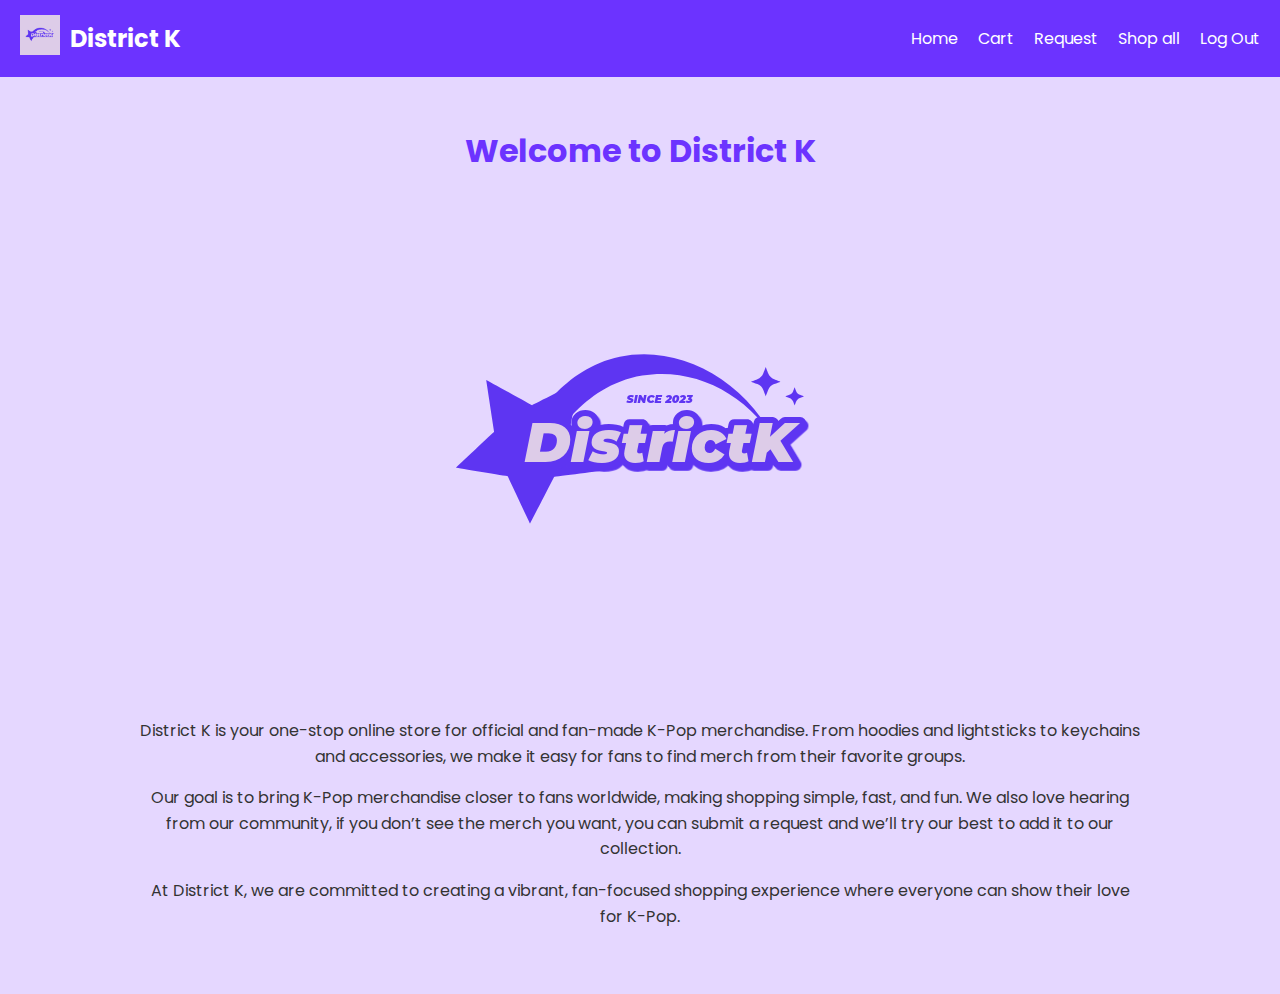
<file: index.html>
<!DOCTYPE html>
<html lang="en">
<head>
    <meta charset="UTF-8">
    <meta name="viewport" content="width=device-width, initial-scale=1.0">
    <title>District K</title>
    <link rel="stylesheet" href="style.css">
    <link href="https://fonts.googleapis.com/css2?family=Poppins:wght@400;500;700&display=swap" rel="stylesheet">
</head>
<body>
    <header>
        <div class="nav-container">
            <div class="logo">
                <!-- Logo image -->
                <a href="index.html">
                    <img src="Logo 1.png" class="logo-img">
                </a>
                <!-- Optional text next to logo -->
                <a href="index.html" class="logo-text">District K</a>
            </div>
            <nav>
                <ul class="nav-links">
                    <li><a href="index.html">Home</a></li>
                    <li><a href="cart.html">Cart</a></li>
                    <li><a href="requests.html">Request</a></li>
                    <li><a href="shop all.html">Shop all</a></li>
                    <li><a href="login.html">Log Out</a></li> <!-- Log Out link -->
                </ul>
            </nav>
        </div>
    </header>

    <section class="about-site">
        <h2>Welcome to District K</h2>

        <!-- Image below the heading -->
    <div class="about-image-container">
        <img src="logo 2 transparent.png" alt="K-Pop merchandise" class="about-image">
    </div>

        <p>
            District K is your one-stop online store for official and fan-made K-Pop merchandise. 
            From hoodies and lightsticks to keychains and accessories, we make it easy for fans 
            to find merch from their favorite groups.
        </p>
        <p>
            Our goal is to bring K-Pop merchandise closer to fans worldwide, making shopping 
            simple, fast, and fun. We also love hearing from our community, if you don’t see 
            the merch you want, you can submit a request and we’ll try our best to add it to our collection.
        </p>
        <p>
            At District K, we are committed to creating a vibrant, fan-focused shopping experience 
            where everyone can show their love for K-Pop.
        </p>
    </section>
</body>
</html>
</file>
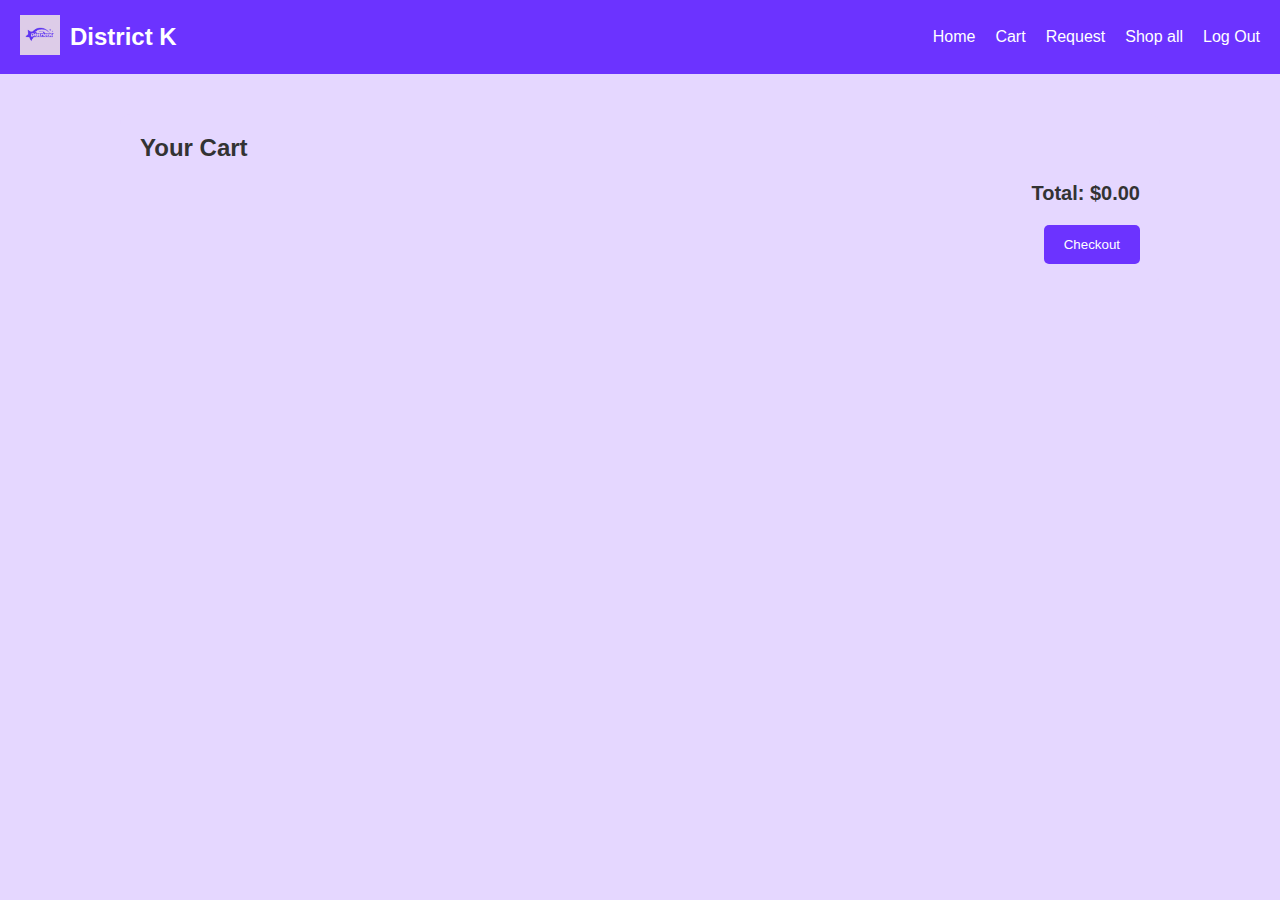
<file: cart.html>
<!DOCTYPE html>
<html lang="en">
<head>
    <meta charset="UTF-8">
    <meta name="viewport" content="width=device-width, initial-scale=1.0">
    <title>Cart - District K</title>
    <link rel="stylesheet" href="style.css">
</head>
<body>
    <header>
        <div class="nav-container">
            <div class="logo">
                <a href="index.html"><img src="Logo 1.png" class="logo-img"></a>
                <a href="index.html" class="logo-text">District K</a>
            </div>
            <nav>
                <ul class="nav-links">
                    <li><a href="index.html">Home</a></li>
                    <li><a href="cart.html">Cart</a></li>
                    <li><a href="requests.html">Request</a></li>
                    <li><a href="shop all.html">Shop all</a></li>
                    <li><a href="login.html">Log Out</a></li>
                </ul>
            </nav>
        </div>
    </header>

    <div class="cart-container">
        <h2>Your Cart</h2>
        <div id="cartItems"></div>
        <div class="total" id="totalPrice">Total: $0</div>
        <button class="checkout-btn" onclick="checkout()">Checkout</button>
    </div>

    <script>
        const cartContainer = document.getElementById('cartItems');
        const totalPriceEl = document.getElementById('totalPrice');

        function renderCart() {
            let cart = JSON.parse(localStorage.getItem('cart')) || [];
            cartContainer.innerHTML = '';
            let total = 0;

            cart.forEach((item, index) => {
                const itemTotal = item.price * item.quantity;
                total += itemTotal;

                const div = document.createElement('div');
                div.className = 'cart-item';
                div.innerHTML = `
                    <img src="images/${item.name}.png" alt="${item.name}">
                    <div class="cart-details">
                        <strong>${item.name}</strong>
                        ${item.size ? `<span>Size: ${item.size}</span>` : ''}
                        <span>Price: $${item.price}</span>
                    </div>
                    <div class="cart-actions">
                        <input type="number" min="1" value="${item.quantity}" onchange="updateQuantity(${index}, this.value)">
                        <button class="remove-btn" onclick="removeItem(${index})">Remove</button>
                    </div>
                `;
                cartContainer.appendChild(div);
            });

            totalPriceEl.innerText = `Total: $${total.toFixed(2)}`;
        }

        function removeItem(index) {
            let cart = JSON.parse(localStorage.getItem('cart')) || [];
            cart.splice(index, 1);
            localStorage.setItem('cart', JSON.stringify(cart));
            renderCart();
        }

        function updateQuantity(index, qty) {
            let cart = JSON.parse(localStorage.getItem('cart')) || [];
            cart[index].quantity = parseInt(qty);
            localStorage.setItem('cart', JSON.stringify(cart));
            renderCart();
        }

        function checkout() {
            alert('Thank you for your purchase!');
            localStorage.removeItem('cart');
            renderCart();
        }

        renderCart();
    </script>
</body>
</html>
</file>
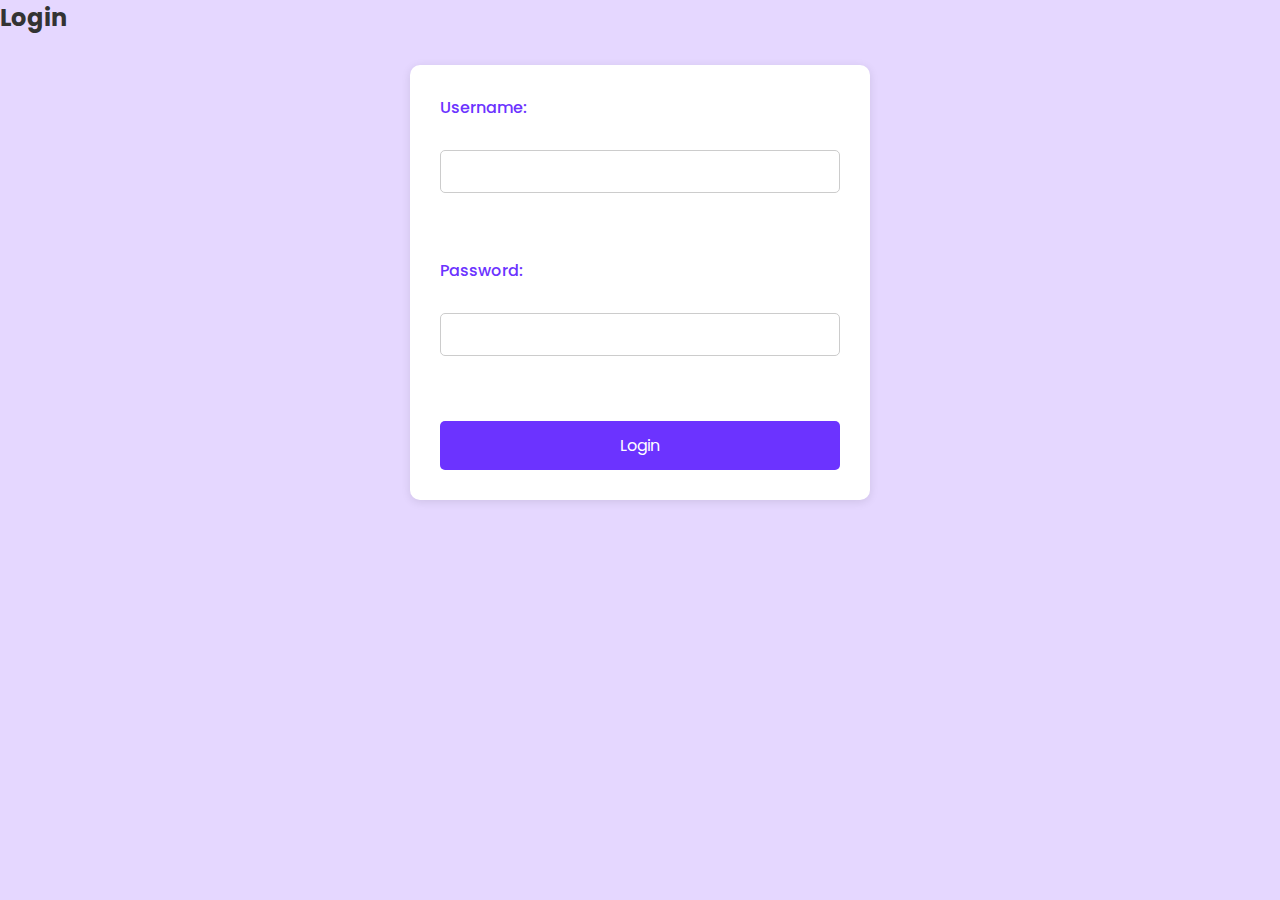
<file: login.html>
<!DOCTYPE html>
<html>
<head>
    <title>Login</title>
    <link rel="stylesheet" href="style.css">
    <link href="https://fonts.googleapis.com/css2?family=Poppins:wght@400;500;700&display=swap" rel="stylesheet">

</head>
<body>

<h2>Login</h2>

<form id="loginForm">
    <label>Username:</label><br>
    <input type="text" id="username" required><br><br>

    <label>Password:</label><br>
    <input type="password" id="password" required><br><br>

    <button type="submit">Login</button>
</form>

<script>
document.getElementById("loginForm").addEventListener("submit", function(event){
    event.preventDefault();

    let storedUsername = localStorage.getItem("username");
    let storedPassword = localStorage.getItem("password");

    let enteredUsername = document.getElementById("username").value;
    let enteredPassword = document.getElementById("password").value;

    if (enteredUsername === storedUsername && enteredPassword === storedPassword) {
        alert("Login successful!");
        window.location.href = "index.html";
    } else {
        alert("Incorrect username or password. Try again or register first.");
    }
});
</script>

</body>
</html>
</file>
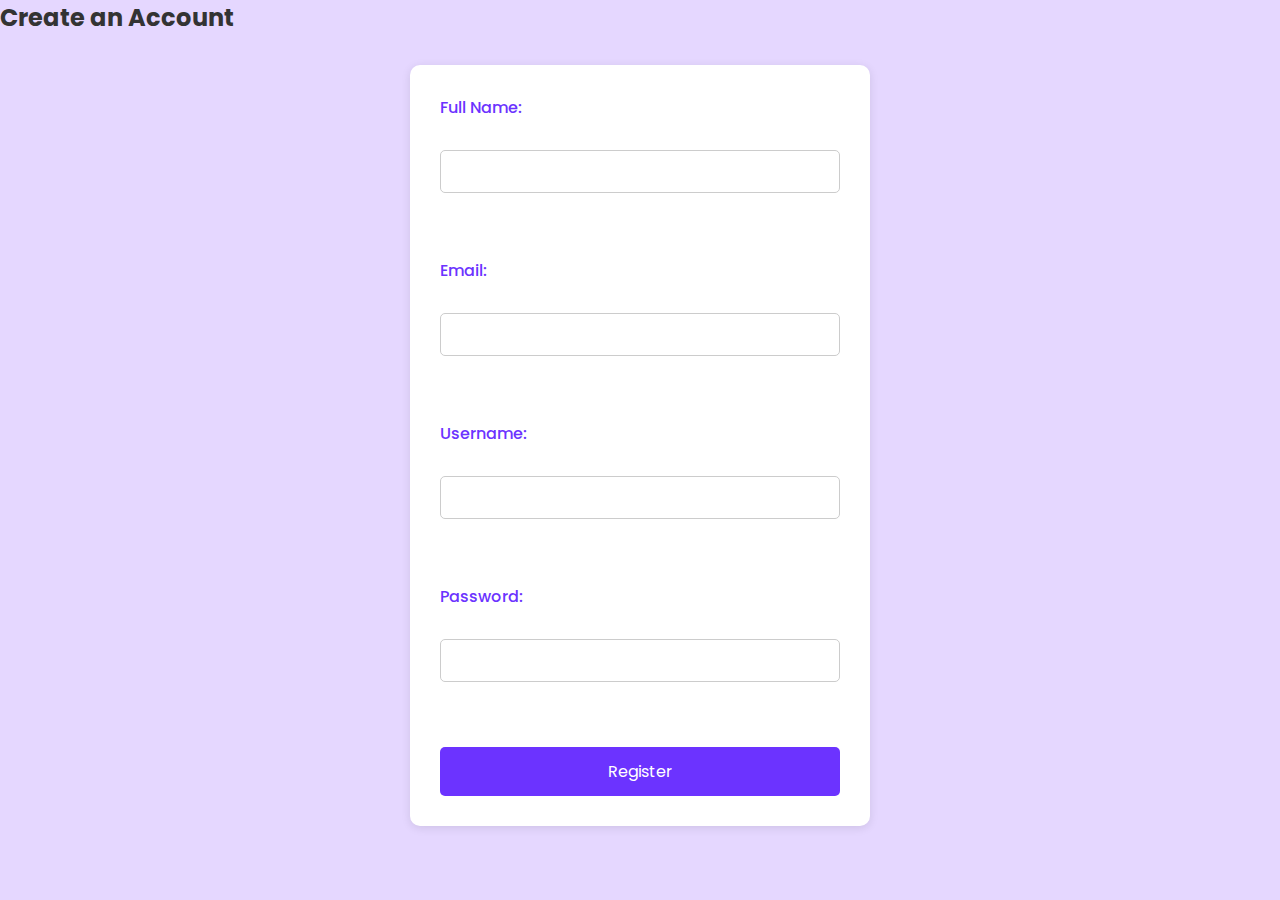
<file: register.html>
<!DOCTYPE html>
<html>
    <title>Register</title>
    <link rel="stylesheet" href="style.css">
    <link href="https://fonts.googleapis.com/css2?family=Poppins:wght@400;500;700&display=swap" rel="stylesheet">

</head>
<body>

<h2>Create an Account</h2>

<form id="registerForm">
    <label>Full Name:</label><br>
    <input type="text" id="fullname" required><br><br>

    <label>Email:</label><br>
    <input type="email" id="email" required><br><br>

    <label>Username:</label><br>
    <input type="text" id="username" required><br><br>

    <label>Password:</label><br>
    <input type="password" id="password" required><br><br>

    <button type="submit">Register</button>
</form>

<script>
document.getElementById("registerForm").addEventListener("submit", function(event){
    event.preventDefault();

    // Save to localStorage
    localStorage.setItem("fullname", document.getElementById("fullname").value);
    localStorage.setItem("email", document.getElementById("email").value);
    localStorage.setItem("username", document.getElementById("username").value);
    localStorage.setItem("password", document.getElementById("password").value);

    alert("Registration successful! You can now log in.");
    window.location.href = "login.html";
});
</script>

</body>
</html>
</file>
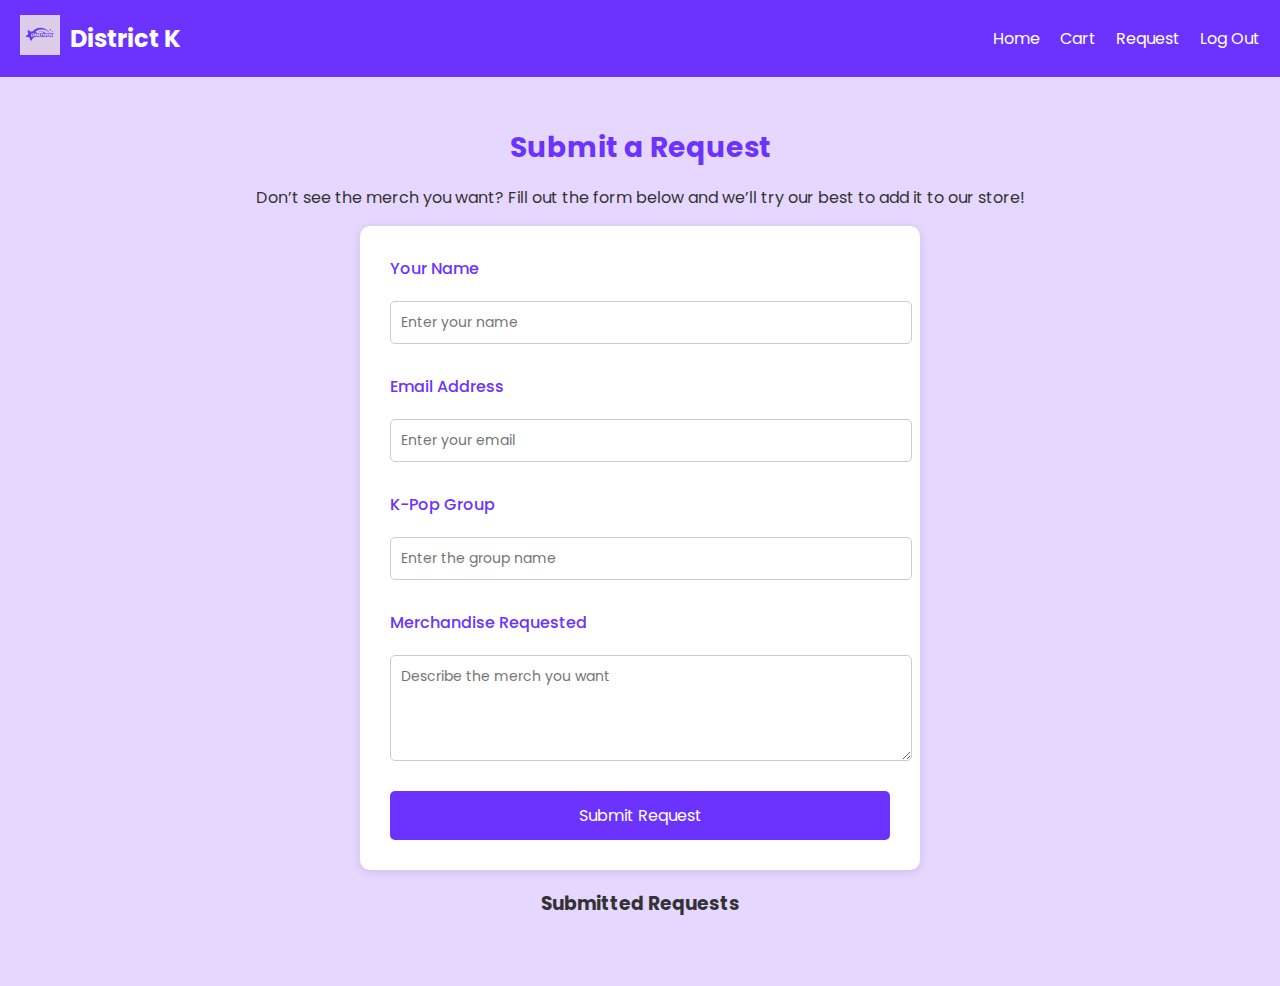
<file: requests.html>
<!DOCTYPE html>
<html lang="en">
<head>
    <meta charset="UTF-8">
    <meta name="viewport" content="width=device-width, initial-scale=1.0">
    <title>Submit a Request - District K</title>
    <link rel="stylesheet" href="style.css">
    <link href="https://fonts.googleapis.com/css2?family=Poppins:wght@400;500;700&display=swap" rel="stylesheet">
</head>
<body>
    <!-- Header -->
    <header>
        <div class="nav-container">
            <div class="logo">
                <a href="index.html">
                    <img src="Logo 1.png" class="logo-img">
                </a>
                <a href="index.html" class="logo-text">District K</a>
            </div>
            <nav>
                <ul class="nav-links">
                    <li><a href="index.html">Home</a></li>
                    <li><a href="cart.html">Cart</a></li>
                    <li><a href="requests.html"> Request</a></li>
                    <li><a href="login.html">Log Out</a></li>
                </ul>
            </nav>
        </div>
    </header>

    <!-- Requests Section -->
    <section class="requests">
        <h2>Submit a Request</h2>
        <p>Don’t see the merch you want? Fill out the form below and we’ll try our best to add it to our store!</p>

        <form id="requestForm">
            <label for="name">Your Name</label>
            <input type="text" id="name" name="name" placeholder="Enter your name" required>

            <label for="email">Email Address</label>
            <input type="email" id="email" name="email" placeholder="Enter your email" required>

            <label for="group">K-Pop Group</label>
            <input type="text" id="group" name="group" placeholder="Enter the group name" required>

            <label for="merch">Merchandise Requested</label>
            <textarea id="merch" name="merch" rows="4" placeholder="Describe the merch you want" required></textarea>

            <button type="submit">Submit Request</button>
        </form>

        <h3>Submitted Requests</h3>
        <div id="submittedRequests"></div>
    </section>

    <script>
        const form = document.getElementById('requestForm');
        const submittedRequests = docu
</file>
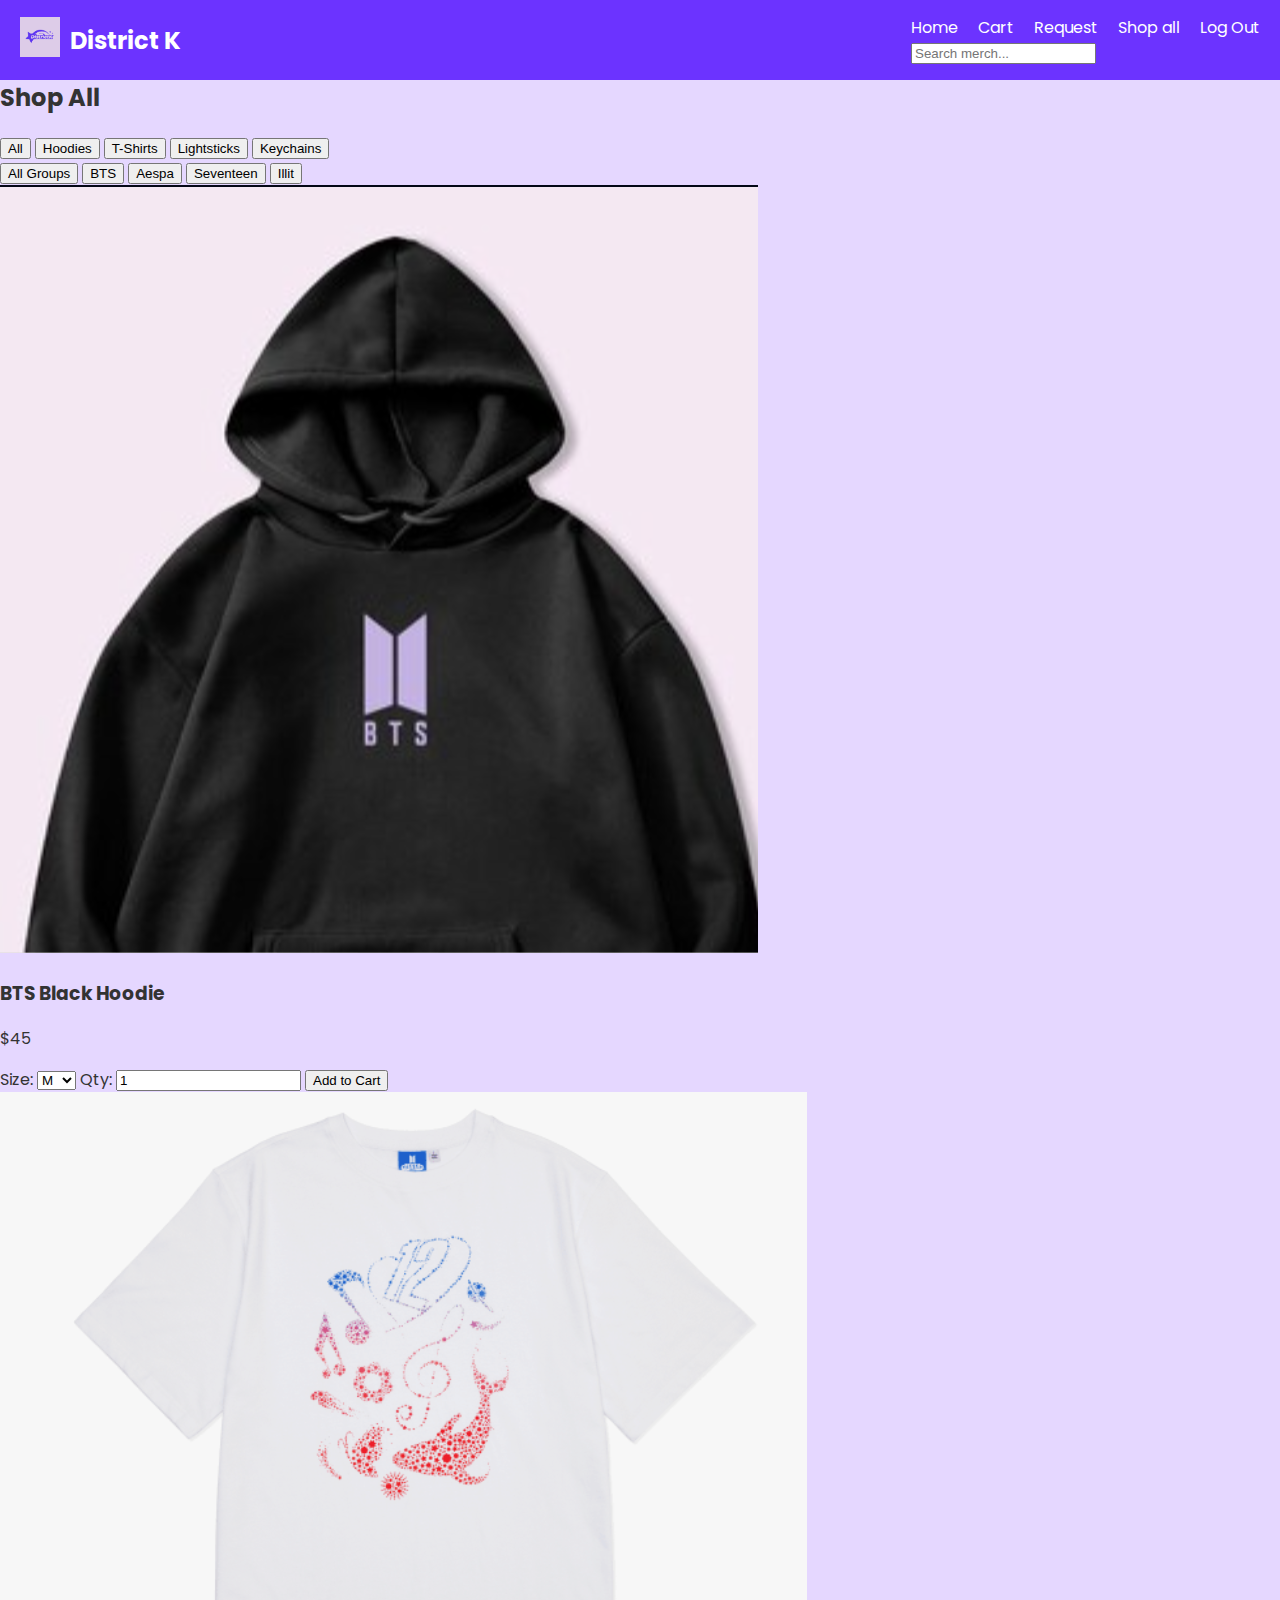
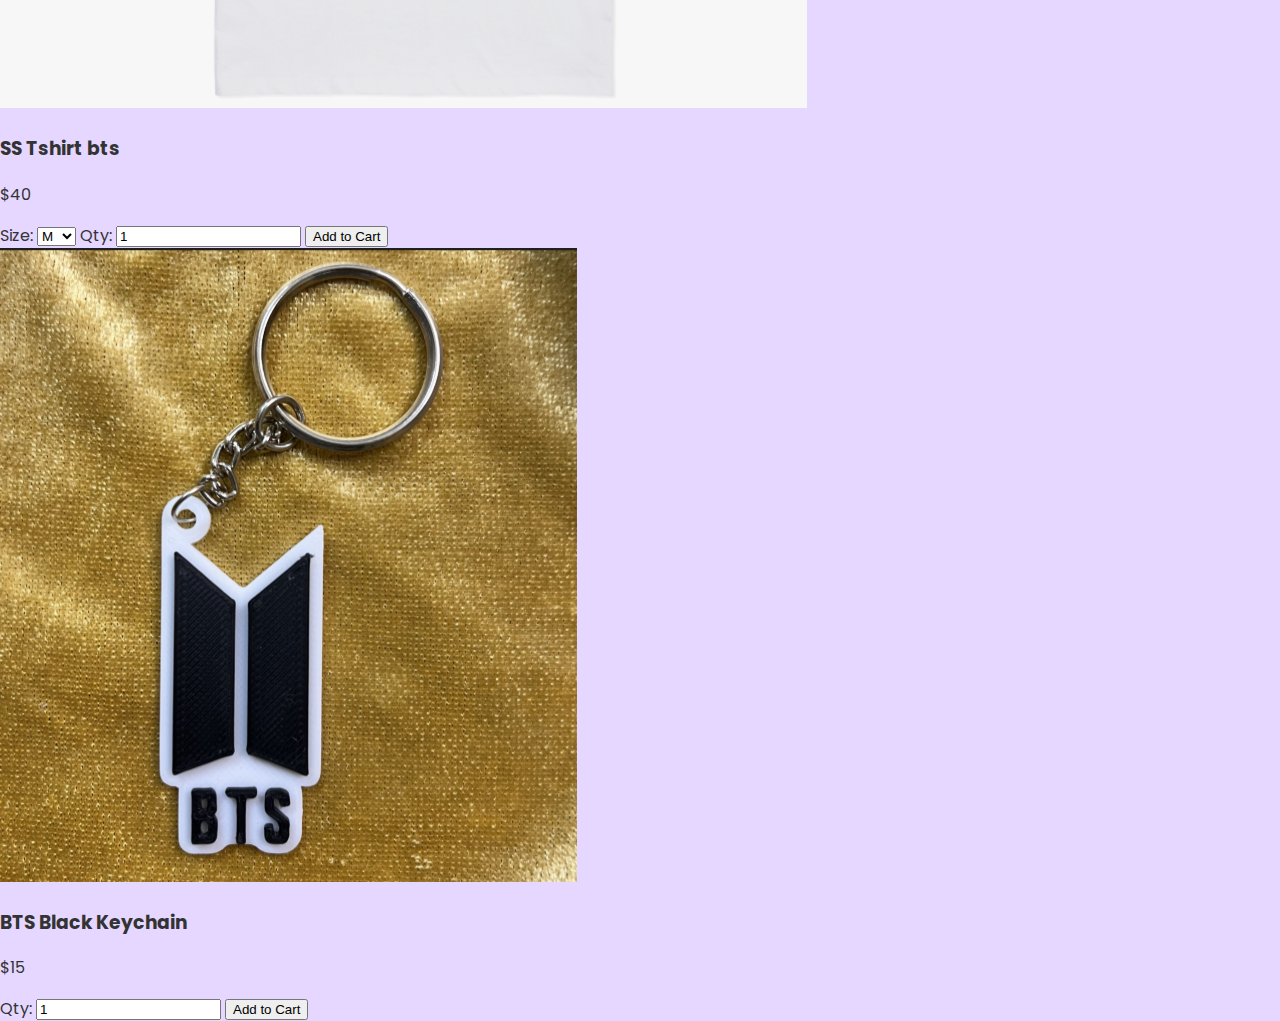
<file: shop all.html>
<!DOCTYPE html>
<html lang="en">
<head>
    <meta charset="UTF-8">
    <meta name="viewport" content="width=device-width, initial-scale=1.0">
    <title>Shop All - District K</title>
    <link rel="stylesheet" href="style.css">
    <link href="https://fonts.googleapis.com/css2?family=Poppins:wght@400;500;700&display=swap" rel="stylesheet">
</head>

<body>
    <header>
        <div class="nav-container">
            <div class="logo">
                <a href="index.html">
                    <img src="Logo 1.png" class="logo-img">
                </a>
                <a href="index.html" class="logo-text">District K</a>
            </div>
            <nav>
                <ul class="nav-links">
                    <li><a href="index.html">Home</a></li>
                    <li><a href="cart.html">Cart</a></li>
                    <li><a href="requests.html">Request</a></li>
                    <li><a href="shop all.html">Shop all</a></li>
                    <li><a href="login.html">Log Out</a></li>
                </ul>
                <!-- Search bar -->
                <input type="text" id="searchBar" placeholder="Search merch..." onkeyup="filterItems()">
            </nav>
        </div>
    </header>

    <section class="shop-all">
        <h2>Shop All</h2>

        <!-- Categories -->
        <div class="categories">
            <button onclick="filterCategory('all')">All</button>
            <button onclick="filterCategory('hoodie')">Hoodies</button>
            <button onclick="filterCategory('tshirt')">T-Shirts</button>
            <button onclick="filterCategory('lightstick')">Lightsticks</button>
            <button onclick="filterCategory('keychain')">Keychains</button>
        </div>

        <!-- Groups -->
        <div class="groups">
            <button onclick="filterGroup('all')">All Groups</button>
            <button onclick="filterGroup('bts')">BTS</button>
            <button onclick="filterGroup('aespa')">Aespa</button>
            <button onclick="filterGroup('seventeen')">Seventeen</button>
            <button onclick="filterGroup('illit')">Illit</button>
        </div>

        <!-- Products Grid -->
        <div class="products" id="productsContainer">

            <!-- Example Product with size and quantity -->
            <div class="product" data-group="bts" data-category="hoodie">
                <img src="black bts hoodie.png" alt="BTS Black Hoodie">
                <h3>BTS Black Hoodie</h3>
                <p>$45</p>
                <label>Size:
                    <select class="size">
                        <option value="S">S</option>
                        <option value="M" selected>M</option>
                        <option value="L">L</option>
                        <option value="XL">XL</option>
                    </select>
                </label>
                <label>Qty:
                    <input type="number" class="quantity" value="1" min="1">
                </label>
                <button class="add-to-cart">Add to Cart</button>
            </div>

            <div class="product" data-group="bts" data-category="tshirt">
                <img src="SS Tshirt bts.png" alt="SS Tshirt bts">
                <h3>SS Tshirt bts</h3>
                <p>$40</p>
                <label>Size:
                    <select class="size">
                        <option value="S">S</option>
                        <option value="M" selected>M</option>
                        <option value="L">L</option>
                        <option value="XL">XL</option>
                    </select>
                </label>
                <label>Qty:
                    <input type="number" class="quantity" value="1" min="1">
                </label>
                <button class="add-to-cart">Add to Cart</button>
            </div>

            <!-- Keychains and lightsticks (no size) -->
            <div class="product" data-group="bts" data-category="keychain">
                <img src="BTS Black Keychain.png" alt="BTS Black Keychain">
                <h3>BTS Black Keychain</h3>
                <p>$15</p>
                <label>Qty:
                    <input type="number" class="quantity" value="1" min="1">
                </label>
                <button class="add-to-cart">Add to Cart</button>
            </div>

            <!-- Add other products following same format -->
            <!-- Make sure to add size selectors for hoodies/tshirts, skip for lightsticks/keychains -->

        </div>
    </section>

    <script>
        // Category filter
        function filterCategory(category) {
            const products = document.querySelectorAll('.product');
            products.forEach(product => {
                if (category === 'all' || product.dataset.category.toLowerCase() === category.toLowerCase()) {
                    product.style.display = 'block';
                } else {
                    product.style.display = 'none';
                }
            });
        }

        // Group filter
        function filterGroup(group) {
            const products = document.querySelectorAll('.product');
            products.forEach(product => {
                if (group === 'all' || product.dataset.group.toLowerCase() === group.toLowerCase()) {
                    product.style.display = 'block';
                } else {
                    product.style.display = 'none';
                }
            });
        }

        // Search filter
        function filterItems() {
            const searchValue = document.getElementById('searchBar').value.toLowerCase();
            const products = document.querySelectorAll('.product');
            products.forEach(product => {
                const text = product.querySelector('h3').innerText.toLowerCase();
                if (text.includes(searchValue)) {
                    product.style.display = 'block';
                } else {
                    product.style.display = 'none';
                }
            });
        }

        // Add to Cart
        const cartButtons = document.querySelectorAll('.add-to-cart');
        cartButtons.forEach(button => {
            button.addEventListener('click', (e) => {
                const productDiv = e.target.closest('.product');
                const name = productDiv.querySelector('h3').innerText;
                const price = parseFloat(productDiv.querySelector('p').innerText.replace('$',''));
                const sizeSelect = productDiv.querySelector('.size');
                const size = sizeSelect ? sizeSelect.value : '';
                const qtyInput = productDiv.querySelector('.quantity');
                const quantity = qtyInput ? parseInt(qtyInput.value) : 1;

                // Get cart from localStorage
                let cart = JSON.parse(localStorage.getItem('cart')) || [];
                cart.push({name, price, size, quantity});
                localStorage.setItem('cart', JSON.stringify(cart));

                // Redirect to cart
                window.location.href = 'cart.html';
            });
        });
    </script>
</body>
</html>
</file>
<file: style.css>
/* Primary Colors from Logo */
:root {
    --primary-purple: #6C33FF; /* main purple from logo */
    --secondary-light: #E5D7FF; /* light lavender background */
    --accent: #FFFFFF; /* text/contrast */
    --hover-accent: #D1BFFF; /* subtle hover for links/buttons */
}

/* ========== GENERAL STYLING ========== */
body {
    margin: 0;
    font-family: 'Poppins', Arial, sans-serif;
    background-color: var(--secondary-light);
    color: #333;
}

h2 {
    margin-top: 0;
    font-family: 'Poppins', Arial, sans-serif;
    font-weight: 700;
}

/* ========== HEADER / NAVIGATION ========== */
header {
    background-color: var(--primary-purple);
    padding: 15px 20px;
    color: var(--accent);
}

.nav-container {
    display: flex;
    justify-content: space-between;
    align-items: center;
}

/* Logo with image and text */
.logo {
    display: flex;
    align-items: center;
    gap: 10px; /* space between image and text */
}

.logo-img {
    max-height: 40px; /* ensures logo fits within nav */
    width: auto;       /* keeps aspect ratio */
}

.logo-text {
    font-size: 24px;   /* text size to fit nav */
    font-weight: 700;
    color: var(--accent);
    text-decoration: none;
}

.nav-links {
    list-style: none;
    display: flex;
    gap: 20px;
    margin: 0;
    padding: 0;
}

.nav-links li a {
    color: var(--accent);
    text-decoration: none;
    font-size: 16px;
    font-family: 'Poppins', Arial, sans-serif;
    transition: color 0.3s;
}

.nav-links li a:hover {
    color: var(--hover-accent);
}

/* Responsive header for small screens */
@media (max-width: 600px) {
    .nav-container {
        flex-direction: column;
        align-items: flex-start;
    }
    .nav-links {
        flex-direction: column;
        width: 100%;
        gap: 10px;
        margin-top: 10px;
    }
    .logo-img {
        max-height: 30px; /* smaller logo on mobile */
    }
    .logo-text {
        font-size: 20px; /* smaller text on mobile */
    }
}

/* ========== ABOUT SECTION ========== */
.about-site {
    background-color: var(--secondary-light);
    padding: 50px 20px;
    text-align: center;
    max-width: 1000px;
    margin: 0 auto;
}

.about-site h2 {
    color: var(--primary-purple);
    font-size: 32px;
    margin-bottom: 20px;
}

.about-site p {
    font-size: 16px;
    line-height: 1.6;
    margin-bottom: 15px;
    font-family: 'Poppins', Arial, sans-serif;
}

/* ========== FORMS (LOGIN / REGISTER) ========== */
form {
    max-width: 400px;
    margin: 30px auto;
    padding: 30px;
    background-color: var(--accent);
    border-radius: 10px;
    box-shadow: 0px 2px 10px rgba(0,0,0,0.1);
    display: flex;
    flex-direction: column;
    font-family: 'Poppins', Arial, sans-serif;
}

form label {
    margin-bottom: 5px;
    font-weight: 500;
    color: var(--primary-purple);
}

form input, form textarea {
    padding: 10px;
    margin-bottom: 15px;
    border-radius: 5px;
    border: 1px solid #ccc;
    font-size: 14px;
    font-family: 'Poppins', Arial, sans-serif;
}

form button {
    padding: 12px;
    background-color: var(--primary-purple);
    color: var(--accent);
    font-size: 16px;
    border: none;
    border-radius: 5px;
    cursor: pointer;
    transition: background-color 0.3s;
    font-family: 'Poppins', Arial, sans-serif;
}

form button:hover {
    background-color: var(--hover-accent);
}

/* ========== LINKS IN FORMS ========== */
form p {
    text-align: center;
    margin-top: 10px;
    font-family: 'Poppins', Arial, sans-serif;
}

form p a {
    color: var(--primary-purple);
    text-decoration: none;
    font-weight: 500;
}

form p a:hover {
    text-decoration: underline;
}

/* ========== REQUESTS SECTION ========== */
.requests {
    background-color: var(--secondary-light);
    padding: 50px 20px;
    text-align: center;
}

.requests h2 {
    color: var(--primary-purple);
    margin-bottom: 10px;
    font-size: 28px;
    font-family: 'Poppins', Arial, sans-serif;
    font-weight: 700;
}

.requests form {
    max-width: 500px;
    margin: 0 auto;
    display: flex;
    flex-direction: column;
    gap: 15px;
    text-align: left;
    font-family: 'Poppins', Arial, sans-serif;
}

.requests input,
.requests textarea {
    width: 100%;
    padding: 10px;
    border-radius: 5px;
    border: 1px solid #ccc;
    font-family: 'Poppins', Arial, sans-serif;
}

.requests button {
    padding: 12px;
    background-color: var(--primary-purple);
    color: var(--accent);
    border: none;
    border-radius: 5px;
    font-family: 'Poppins', Arial, sans-serif;
}

.requests button:hover {
    background-color: var(--hover-accent);
}

/* ========== CART SECTION ========== */
.cart-container {
    max-width: 1000px;
    margin: 40px auto;
    padding: 20px;
    background-color: var(--secondary-light);
    border-radius: 10px;
}

.cart-item {
    display: flex;
    justify-content: space-between;
    align-items: center;
    padding: 15px 0;
    border-bottom: 1px solid #ccc;
}

.cart-item img {
    width: 80px;
    height: 80px;
    object-fit: cover;
    border-radius: 5px;
    margin-right: 15px;
}

.cart-details {
    flex: 1;
    display: flex;
    flex-direction: column;
}

.cart-actions {
    display: flex;
    align-items: center;
    gap: 10px;
}

.cart-actions input {
    width: 50px;
    padding: 5px;
}

.remove-btn {
    background-color: #FF4D4D;
    color: white;
    border: none;
    padding: 6px 10px;
    border-radius: 5px;
    cursor: pointer;
}

.remove-btn:hover {
    background-color: #FF1A1A;
}

.total {
    text-align: right;
    font-size: 20px;
    font-weight: 700;
    margin-top: 20px;
}

.checkout-btn {
    display: block;
    margin: 20px 0 0 auto;
    padding: 12px 20px;
    background-color: var(--primary-purple);
    color: var(--accent);
    border: none;
    border-radius: 5px;
    cursor: pointer;
    font-family: 'Poppins', Arial, sans-serif;
}

.checkout-btn:hover {
    background-color: var(--hover-accent);
}
</file>
